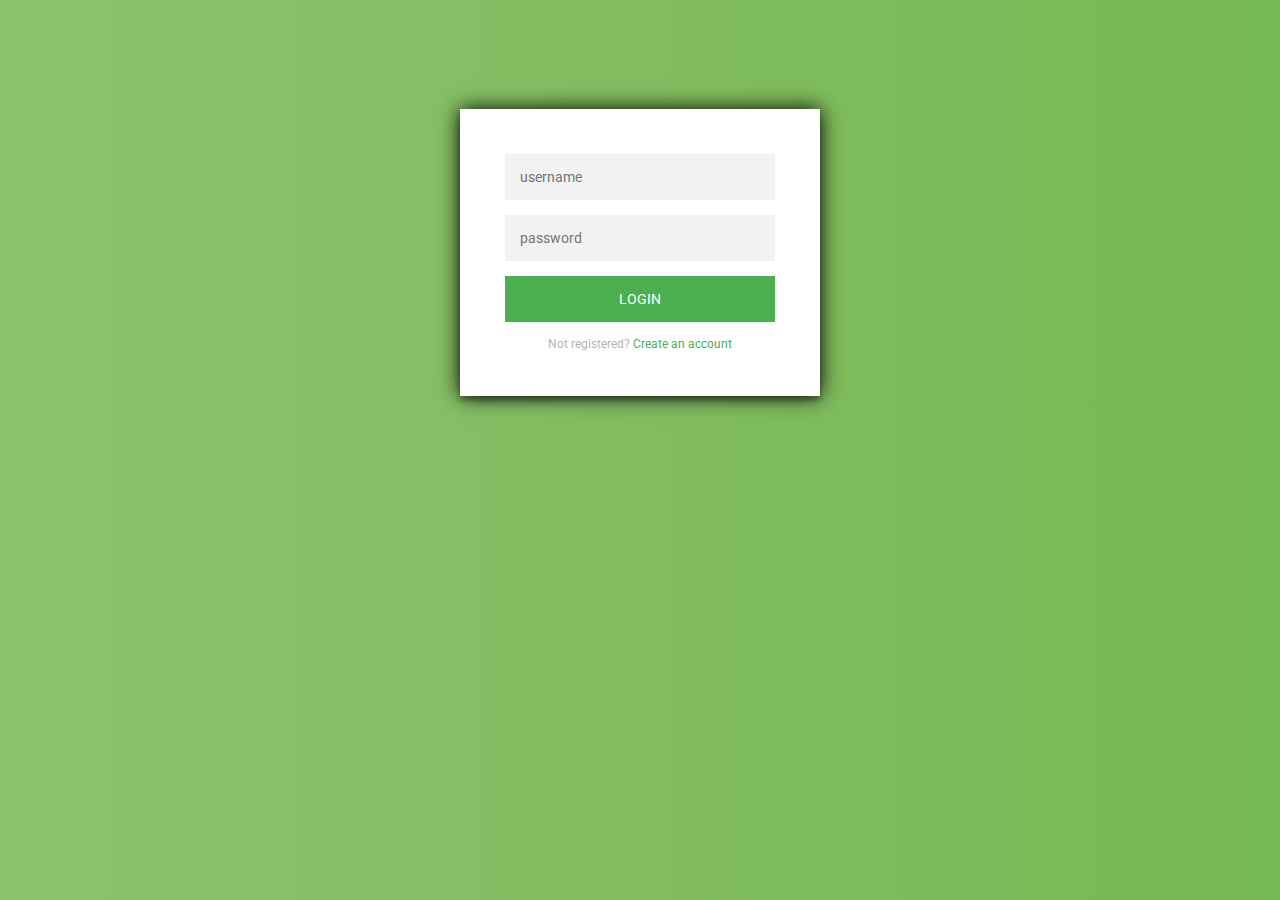
<file: index.html>
<!DOCTYPE html>
<html lang="pt-br">
<head>
    <meta charset="UTF-8">
    <meta http-equiv="X-UA-Compatible" content="IE=edge">
    <meta name="viewport" content="width=device-width, initial-scale=1.0">
    <link rel="stylesheet" href="/stylesheet.css">
    <title>Log In</title>
</head>
<body>
    <div class="login-page">
        <div class="form">
            <form class="register-form">
                <input type="text" placeholder="username"/>
                <input type="password" placeholder="password"/>
                <input type="text" placeholder="email address"/>
                <button>Create</button>
                <p class="message">Already registered? <a href="#">Sign</a></p>
            </form>
            <form action="login-form">
                <input type="text" placeholder="username"/>
                <input type="password" placeholder="password"/>
                <button>Login</button>
                <p class="message">Not registered? <a href="#">Create an account</a></p>
            </form>
        </div>
    </div>
</body>
</html>
</file>
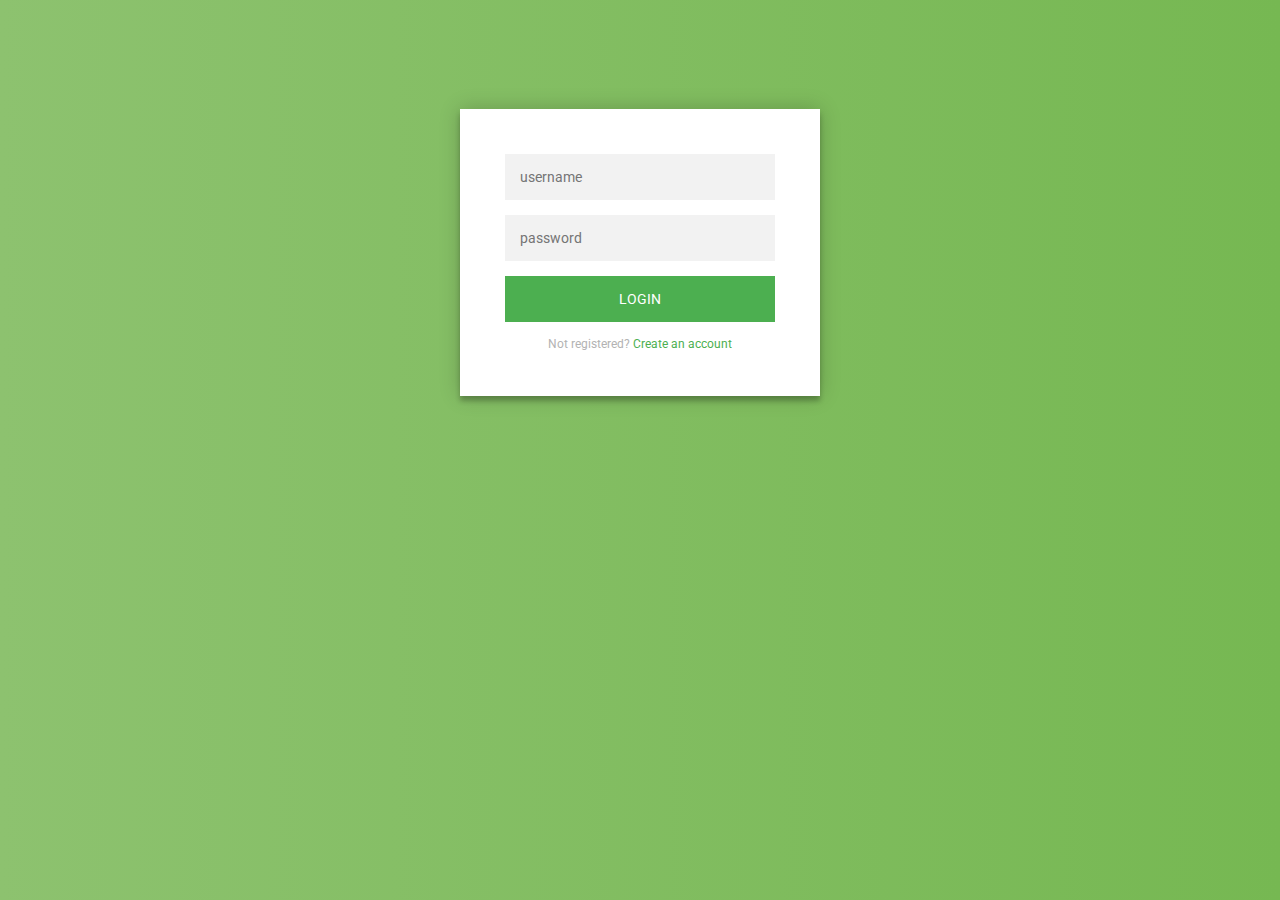
<file: index2.html>
<!DOCTYPE html>
<html lang="en">
<head>
    <meta charset="UTF-8">
    <meta http-equiv="X-UA-Compatible" content="IE=edge">
    <meta name="viewport" content="width=device-width, initial-scale=1.0">
    <link rel="stylesheet" href="/stylesheet2.css">
    <title>Document</title>
</head>
<body>
    <div class="login-page">
        <div class="form">
          <form class="register-form">
            <input type="text" placeholder="name"/>
            <input type="password" placeholder="password"/>
            <input type="text" placeholder="email address"/>
            <button>create</button>
            <p class="message">Already registered? <a href="#">Sign In</a></p>
          </form>
          <form class="login-form">
            <input type="text" placeholder="username"/>
            <input type="password" placeholder="password"/>
            <button>login</button>
            <p class="message">Not registered? <a href="#">Create an account</a></p>
          </form>
        </div>
    </div>
</body>
</html>
</file>
<file: stylesheet.css>
@import url(https://fonts.googleapis.com/css?family=Roboto:300);

.login-page {
    width: 360px;
    padding: 8% 0 0;
    margin: auto;
}

form {
    position: relative;
    z-index: 1;
    background: #FFFFFF;
    max-width: 360px;
    margin: auto;
    padding: 45px;
    text-align: center;
    box-shadow: 0 0 20px 0 rgba(0, 0, 0.2), 0 5px 5px 0 rgba(0, 0, 0, 0.24);
}

.form input {
    font-family: "Roboto", sans-serif;
    outline: 0;
    background: #f2f2f2;
    width: 100%;
    border: 0;
    margin: 0 0 15px;
    padding: 15px;
    box-sizing: border-box;
    font-size: 14px;
}

.form button {
    font-family: "Roboto", sans-serif;
    text-transform: uppercase;
    outline: 0;
    background: #4CAF50;
    width: 100%;
    border: 0;
    padding: 15px;
    color: #FFFFFF;
    font-size: 14px;
    -webkit-transition: all 0.3 ease;
    transition: all 0.3 ease;
    cursor: pointer;
}

.form button:hover, .form button:active, .form button:focus {
    background: #43A047;
}

.form .message {
    margin: 15px 0 0;
    color: #b3b3b3;
    font-size: 12px;
}

.form .message a {
    color: #4CAF50;
    text-decoration: none;
}

.form .register-form {
    display: none;
}

.container {
    position: relative;
    z-index: 1;
    max-width: 300px;
    margin: 0 auto;
}

.container::before, .container:after {
    content: "";
    display: block;
    clear: both;
}

.container .info {
    margin: 50px auto;
    text-align: center;
}

.container .info h1 {
    margin: 0 0 15px;
    padding: 0;
    font-size: 36px;
    font-weight: 300;
    color: #1a1a1a;
}

.container .info span {
    color: #4d4d4d;
    font-size: 12px;
}

.container .info span a {
    color: #000000;
    text-decoration: none;
  }

.container .info span .fa {
   color: #EF3B3A;
}

body {
    background: #76b852;
    background: -webkit-linear-gradient(right, #76b852, #8DC26F);
  background: -moz-linear-gradient(right, #76b852, #8DC26F);
  background: -o-linear-gradient(right, #76b852, #8DC26F);
  background: linear-gradient(to left, #76b852, #8DC26F);
  font-family: "Roboto", sans-serif;
  -webkit-font-smoothing: antialiased;
  -moz-osx-font-smoothing: grayscale;
}
</file>
<file: stylesheet2.css>
@import url(https://fonts.googleapis.com/css?family=Roboto:300);

.login-page {
  width: 360px;
  padding: 8% 0 0;
  margin: auto;
}
.form {
  position: relative;
  z-index: 1;
  background: #FFFFFF;
  max-width: 360px;
  margin: 0 auto 100px;
  padding: 45px;
  text-align: center;
  box-shadow: 0 0 20px 0 rgba(0, 0, 0, 0.2), 0 5px 5px 0 rgba(0, 0, 0, 0.24);
}
.form input {
  font-family: "Roboto", sans-serif;
  outline: 0;
  background: #f2f2f2;
  width: 100%;
  border: 0;
  margin: 0 0 15px;
  padding: 15px;
  box-sizing: border-box;
  font-size: 14px;
}
.form button {
  font-family: "Roboto", sans-serif;
  text-transform: uppercase;
  outline: 0;
  background: #4CAF50;
  width: 100%;
  border: 0;
  padding: 15px;
  color: #FFFFFF;
  font-size: 14px;
  -webkit-transition: all 0.3 ease;
  transition: all 0.3 ease;
  cursor: pointer;
}
.form button:hover,.form button:active,.form button:focus {
  background: #43A047;
}
.form .message {
  margin: 15px 0 0;
  color: #b3b3b3;
  font-size: 12px;
}
.form .message a {
  color: #4CAF50;
  text-decoration: none;
}
.form .register-form {
  display: none;
}
.container {
  position: relative;
  z-index: 1;
  max-width: 300px;
  margin: 0 auto;
}
.container:before, .container:after {
  content: "";
  display: block;
  clear: both;
}
.container .info {
  margin: 50px auto;
  text-align: center;
}
.container .info h1 {
  margin: 0 0 15px;
  padding: 0;
  font-size: 36px;
  font-weight: 300;
  color: #1a1a1a;
}
.container .info span {
  color: #4d4d4d;
  font-size: 12px;
}
.container .info span a {
  color: #000000;
  text-decoration: none;
}
.container .info span .fa {
  color: #EF3B3A;
}
body {
  background: #76b852; /* fallback for old browsers */
  background: -webkit-linear-gradient(right, #76b852, #8DC26F);
  background: -moz-linear-gradient(right, #76b852, #8DC26F);
  background: -o-linear-gradient(right, #76b852, #8DC26F);
  background: linear-gradient(to left, #76b852, #8DC26F);
  font-family: "Roboto", sans-serif;
  -webkit-font-smoothing: antialiased;
  -moz-osx-font-smoothing: grayscale;      
}
</file>
